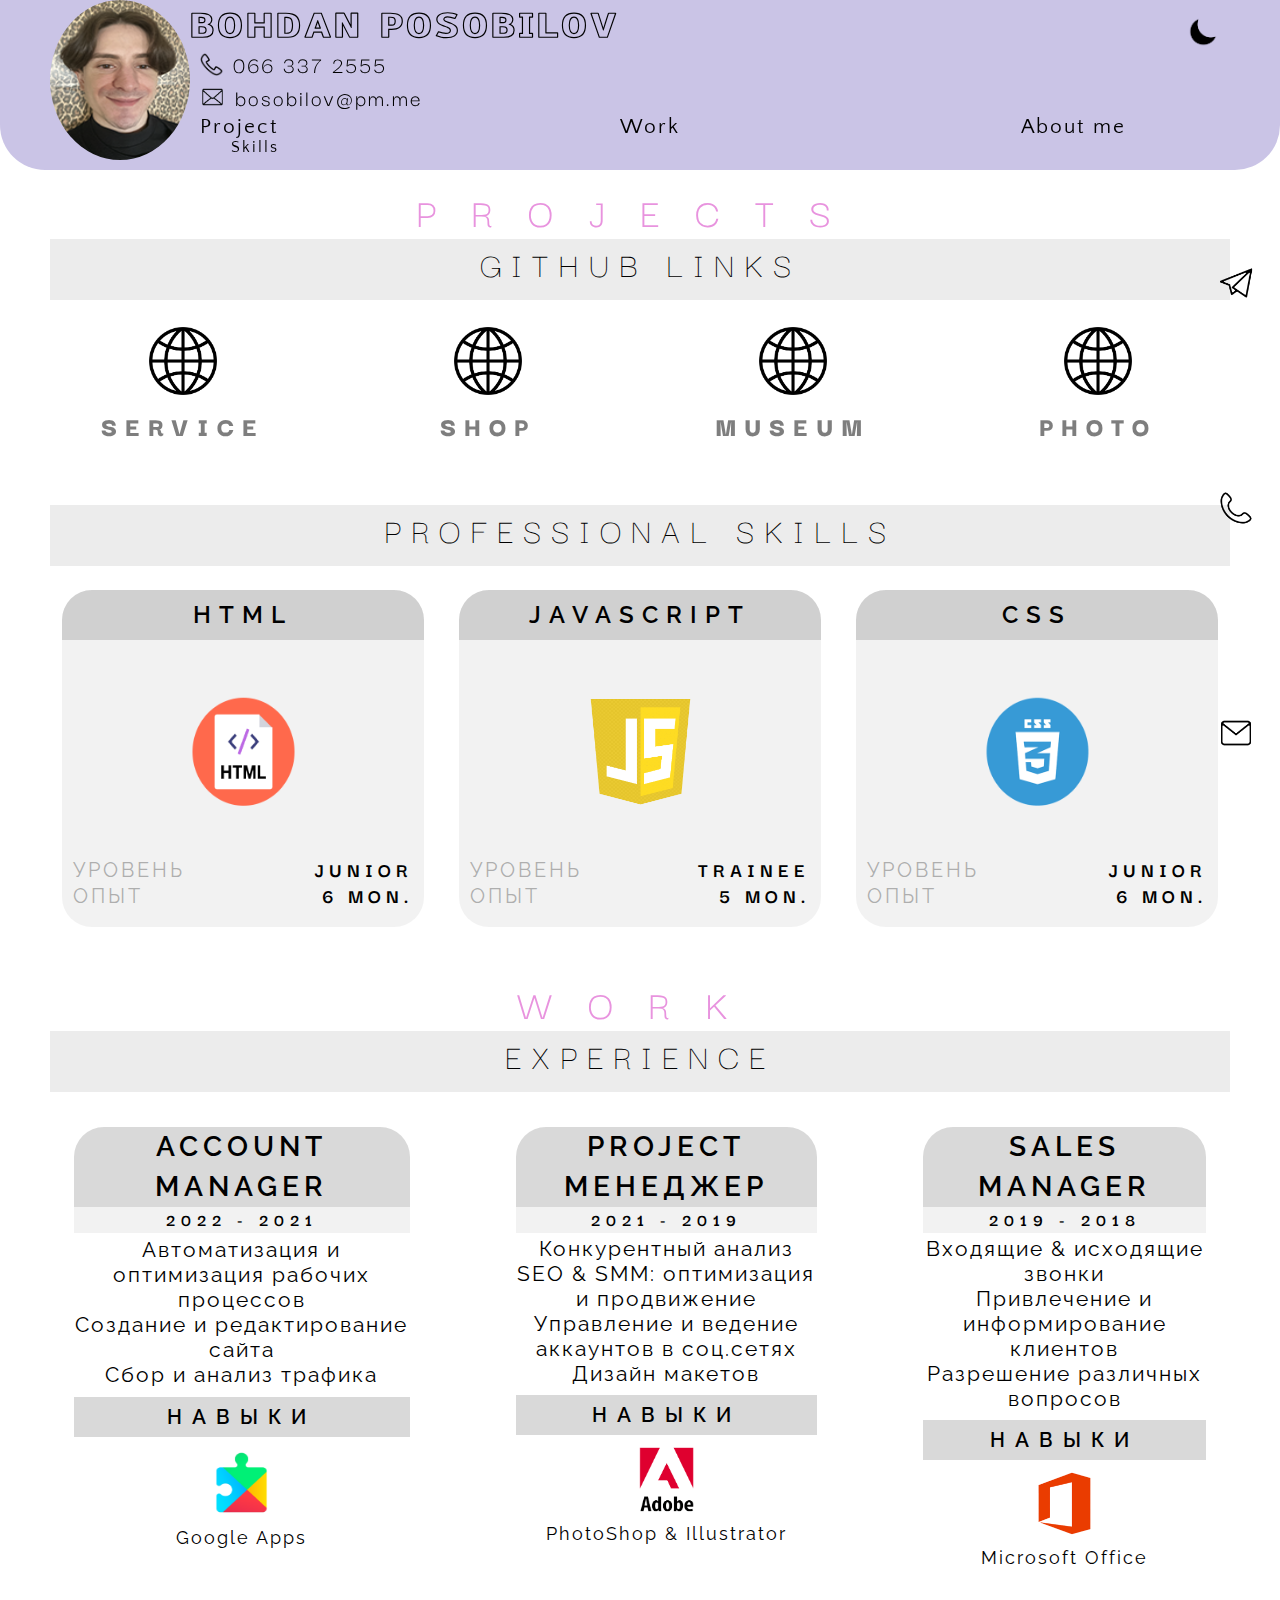
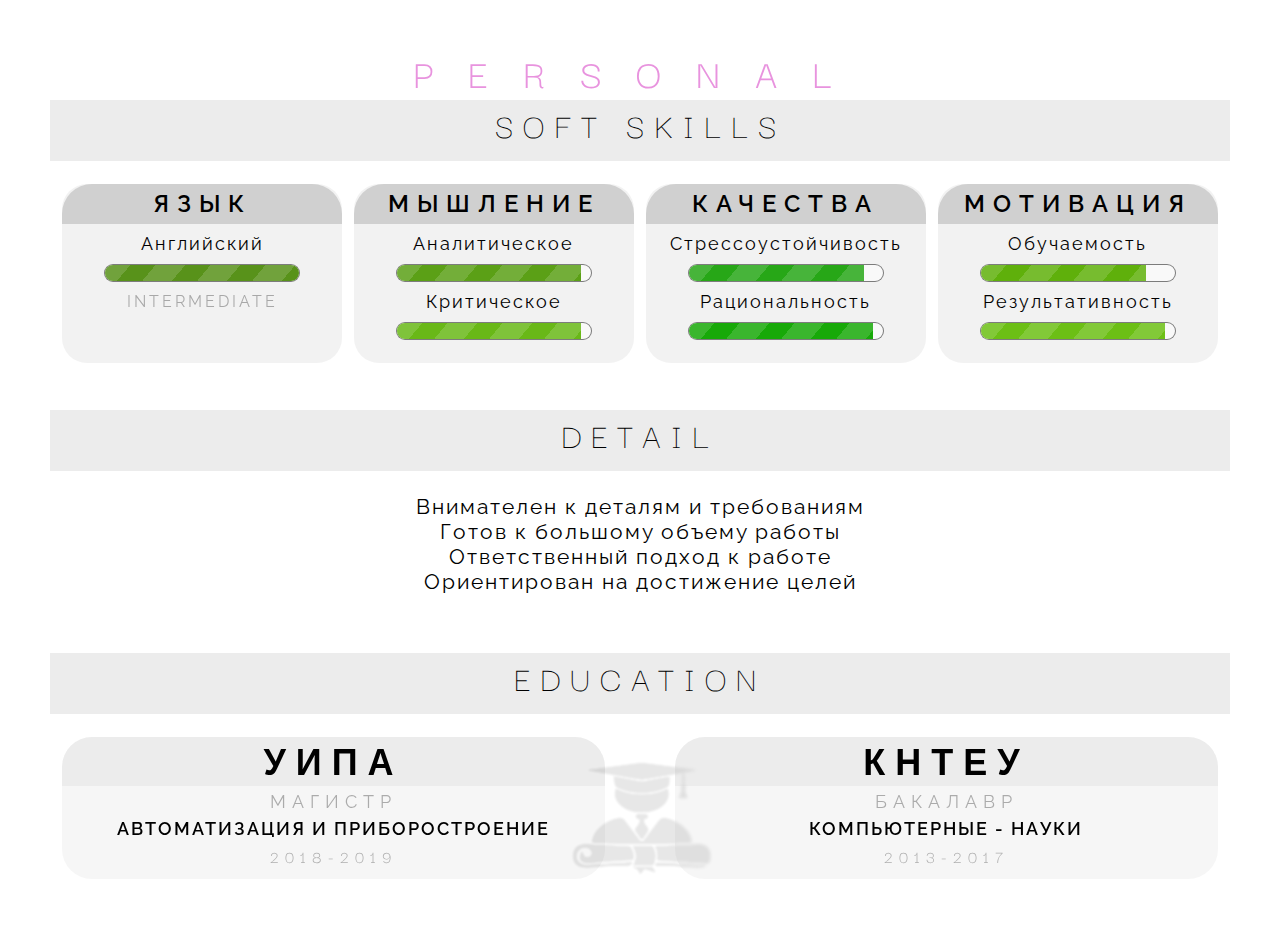
<file: index.html>
<!doctype html>
<html lang="en">
<head>
    <meta charset="UTF-8">
    <meta name="viewport" content="width=device-width, initial-scale=1, shrink-to-fit=no">
    <meta http-equiv="X-UA-Compatible" content="ie=edge">
    <title>Resume</title>
    <link rel="stylesheet" href="css/index.css" type="text/css">
    <link rel="stylesheet" href="css/progress.scss" type="text/css">
    <link rel="stylesheet" href="css/progress.css" type="text/css">
<!---->
    <link rel="stylesheet" href="css/circles.css">
<!---->
    <link rel="stylesheet" title="theme" href="#">
    <link rel="shortcut icon" href="img/logo.png" type="image/x-icon" sizes="54x54">
</head>
<!--body-->
<body>
<!--header-->
<header class="header">
<div class="container">
    <div class="header-title">
        <tag><div class="photo"><img src="img/photo.jpg" alt="Avatar"></div></tag>
        <div class="about">
            <div class="contacts-theme">
                <div class="theme">
                    <tag>
                        <div class="change-theme" data-theme="light"></div>
                        <div class="change-theme" data-theme="dark"></div>
                    </tag>
                </div>
            </div>
            <div class="name"><a href="index.html" title="BIO">Bohdan Posobilov</a></div>
            <div class="contacts">
                <div class="phone">
                        <tag><div class="phone-image"></div></tag>
                        <a class="phoneLink" href="tel:+380663372555" title="Call" id="phone-number">066 337 2555</a>
                    </div>
                <div class="email">
                        <tag><div class="mail-image"></div></tag>
                        <a class="emailLink" href="mailto:boqpos@gmail.com?subject=Работа" title="Mail" id="mail-name" target="_blank">bosobilov@pm.me</a>
                    </div>
                <div class="header-menu">
                    <div class="menu">
                        <div class="menu-table">
                            <a href="#links">Project</a>
                            <a href="#skill" id="menu-drop">Skills</a>
                        </div>
                        <a href="#work">Work</a>
                        <a href="#about-me">About me</a>
                    </div>
                </div>
            </div>
        </div>
    </div>
</div>
</header>
<!--main-->
<main class="main">
<div class="container">
<div class="main-container">

<section class="main-box" id="links">
<div class="paragraph-title">Projects</div>
<!--Links-->
<div class="git">
    <div class="title">GitHub Links</div>
    <div class="round">
        <div class="circles">
            <div class="circle" data-prog="100">
                <a href="https://pasabilav.github.io/service/index.html" target="_blank">
                    <svg class="svg">
                        <circle r="36" cx="150" cy="50" class="track shadow-work-1"></circle>
                        <circle r="36" cx="150" cy="50" class="pragress shadow-work-1"></circle>
                    </svg>
                    <div class="circle-inner"><h1 class="text">Service</h1></div>
                </a>
            </div>
            <div class="circle" data-prog="45">
                <a href="https://pasabilav.github.io/shop/index.html" target="_blank">
                    <svg class="svg">
                        <circle r="36" cx="150" cy="50" class="track shadow-work-4"></circle>
                        <circle r="36" cx="150" cy="50" class="pragress shadow-work-4"></circle>
                    </svg>
                    <div class="circle-inner"><h1 class="text">Shop</h1></div>
                </a>
            </div>
            <div class="circle" data-prog="30">
                <a href="https://pasabilav.github.io/museum/index.html" target="_blank">
                    <svg class="svg">
                        <circle r="36" cx="150" cy="50" class="track shadow-work-3"></circle>
                        <circle r="36" cx="150" cy="50" class="pragress shadow-work-3"></circle>
                    </svg>
                    <div class="circle-inner"><h1 class="text">Museum</h1></div>
                </a>
            </div>
            <div class="circle" data-prog="30">
                <a href="https://pasabilav.github.io/photographer/index.html" target="_blank">
                    <svg class="svg">
                        <circle r="36" cx="150" cy="50" class="track shadow-work-3"></circle>
                        <circle r="36" cx="150" cy="50" class="pragress shadow-work-3"></circle>
                    </svg>
                    <div class="circle-inner"><h1 class="text">Photo</h1></div>
                </a>
            </div>
        </div>
    </div>

</div>
</section>
<!--SKILLS-->
<section class="pro-skill" id="skill">
    <div class="title">Professional Skills</div>
    <div class="skill-contain">
        <div class="skill-box">
            <div class="skill-block">
                            <div class="skill-title"><div class="progressbar_text">Html</div></div>
                                <div class="calltainer">
                                    <div class="progressbar">
                                        <div class="circly" data-prog="100">
                                            <svg class="progressbar__svg">
                                                <circle cx="85" cy="80" r="66" class="progressbar__svg-circles html shadow-work-1 shadow-html"></circle>
                                            </svg>
                                            <span class="progressbar__text"><tag><div class="exp-html"></div></tag></span>
                                        </div>
                                    </div>
                                </div>
                            <div class="skill-inbox">
                                    <div class="skill-level">Уровень</div>
                                    <div class="skill-number"><span>Junior</span></div>
                                </div>
                            <div class="skill-inbox">
                                    <div class="skill-exp">Опыт</div>
                                    <div class="skill-number"><span>6 mon.</span></div>
                                </div>
                        </div>
        </div>
        <div class="skill-box">
                        <div class="skill-block">
                            <div class="skill-title"><div class="progressbar_text">JavaScript</div></div>
                                <div class="calltainer">
                                    <div class="progressbar">
                                        <div class="circly" data-prog="55">
                                            <svg class="progressbar__svg">
                                                <circle cx="85" cy="80" r="66" class="progressbar__svg-circles js shadow-work-4 shadow-js"></circle>
                                            </svg>
                                            <span class="progressbar__text"><tag><div class="exp-js"></div></tag></span>
                                        </div>
                                    </div>
                                </div>
                            <div class="skill-inbox">
                                    <div class="skill-level">Уровень</div>
                                    <div class="skill-number"><span>Trainee</span></div>
                                </div>
                            <div class="skill-inbox">
                                    <div class="skill-exp">Опыт</div>
                                    <div class="skill-number"><span>5 mon.</span></div>
                                </div>
                        </div>
                    </div>
        <div class="skill-box">
                        <div class="skill-block">
                            <div class="skill-title"><div class="progressbar_text">CSS</div></div>
                                <div class="calltainer">
                                    <div class="progressbar">
                                        <div class="circly" data-prog="90">
                                            <svg class="progressbar__svg">
                                                <circle cx="85" cy="80" r="66" class="progressbar__svg-circles css shadow-work-2 shadow-css"></circle>
                                            </svg>
                                            <span class="progressbar__text"><tag><div class="exp-css"></div></tag></span>
                                        </div>
                                    </div>
                                </div>
                            <div class="skill-inbox">
                                    <div class="skill-level">Уровень</div>
                                    <div class="skill-number"><span>Junior</span></div>
                                </div>
                            <div class="skill-inbox">
                                    <div class="skill-exp">Опыт</div>
                                    <div class="skill-number"><span>6 mon.</span></div>
                                </div>
                        </div>
                    </div>
    </div>
</section>
</div>
<!--Experience-->
<section class="main-box" id="work">
    <div class="paragraph-title">Work</div>
    <div class="title">Experience</div>
        <div class="job">
            <div class="work">
                            <div class="job-title"><div class="job-title-text">Account Manager</div></div>
                                <span id="span-gs"><span class="work-text">2022 - 2021</span></span>
                                    <div class="jobs">
                                        <ul class="job-list">
                                    <li>Автоматизация и оптимизация рабочих процессов</li>
                                    <li>Создание и редактирование сайта</li>
                                    <li>Сбор и анализ трафика</li>
                                </ul>

                                        <div class="job-skill-title">Навыки</div>
                                        <div class="job-skill">
                                            <tag><div class="job-span" id="job-gs"></div></tag>
                                            Google Apps
                                        </div>
                                    </div>
                        </div>
            <div class="work">
                            <div class="job-title"><div class="job-title-text">Project Менеджер</div></div>
                                <span id="span-adobe"><span class="work-text">2021 - 2019</span></span>
                                    <div class="jobs">
                                        <ul class="job-list">
                                        <li>Конкурентный анализ</li>
                                        <li>SEO & SMM: оптимизация и продвижение</li>
                                        <li>Управление и ведение аккаунтов в соц.сетях</li>
                                        <li>Дизайн макетов</li>
                                    </ul>

                                        <div class="job-skill-title">Навыки</div>
                                        <div class="job-skill">
                                            <tag><div class="job-span" id="job-adobe"></div></tag>
                                            PhotoShop & Illustrator
                                        </div>
                                    </div>
                        </div>
            <div class="work">
                            <div class="job-title"><div class="job-title-text">Sales Manager</div></div>
                                <span id="span-office"><span class="work-text">2019 - 2018</span></span>
                                    <div class="jobs">
                                        <ul class="job-list">
                                        <li>Входящие & исходящие звонки</li>
                                        <li>Привлечение и информирование клиентов</li>
                                        <li>Разрешение различных вопросов</li>
                                    </ul>

                                        <div class="job-skill-title">Навыки</div>
                                        <div class="job-skill"><tag><div class="job-span" id="job-office"></div></tag>
                                            Microsoft Office
                                        </div>
                                    </div>
                        </div>
        </div>
</section>
<!--Personal-->
<section class="main-box" id="about-me">
    <div class="paragraph-title">Personal</div>
<!--Soft-Skills-->
    <div class="title">Soft Skills</div>
        <div class="block">
            <div class="soft-list">
                <div class="soft-list-menu">
                    <div class="soft-list-title">Язык</div>
                    <div class="soft-list-name">Английский</div>
                    <div class="progress">
                        <progress max="100" value="100" class="prog-con"></progress>
                        <div class="progress-bg"><div class="progress-bar"></div></div>
                    </div>
                    <span class="progress-span">Intermediate</span>
                </div>
                <div class="soft-list-menu">
                    <div class="soft-list-title">Мышление</div>

                    <div class="soft-list-name">Аналитическое</div>
                    <div class="progress">
                        <progress max="100" value="95" class="prog-con"></progress>
                        <div class="progress-bg"><div class="progress-bar" id="analytic"></div></div>
                    </div>

                    <div class="soft-list-name">Критическое</div>
                    <div class="progress">
                        <progress max="100" value="95"></progress>
                        <div class="progress-bg"><div class="progress-bar" id="adaptive"></div></div>
                    </div>
                </div>
                <div class="soft-list-menu">
                    <div class="soft-list-title">Качества</div>

                    <div class="soft-list-name">Стрессоустойчивость</div>
                    <div class="progress">
                        <progress max="100" value="90"></progress>
                        <div class="progress-bg"><div class="progress-bar" id="stress"></div></div>
                    </div>

                    <div class="soft-list-name">Рациональность</div>
                    <div class="progress">
                        <progress max="100" value="95"></progress>
                        <div class="progress-bg"><div class="progress-bar" id="sderzhanost"></div></div>
                    </div>
                </div>
                <div class="soft-list-menu">
                    <div class="soft-list-title">Мотивация</div>
                    <div class="soft-list-name">Обучаемость</div>
                    <div class="progress">
                        <progress max="100" value="85"></progress>
                        <div class="progress-bg"><div class="progress-bar" id="education"></div></div>
                    </div>

                    <div class="soft-list-name">Результативность</div>
                    <div class="progress">
                        <progress max="100" value="95"></progress>
                        <div class="progress-bg"><div class="progress-bar" id="result"></div></div>
                    </div>
                </div>
            </div>
        </div>
<!--Detail-->
    <div class="title">Detail</div>
        <div class="block">
            <ul class="data-list">
                <li>Внимателен к деталям и требованиям</li>
                <li>Готов к большому объему работы</li>
                <li>Ответственный подход к работе</li>
                <li>Ориентирован на достижение целей</li>
            </ul>
        </div>
</section>
<!--Education-->
<section class="main-box" id="knowledge">
    <div class="title">Education</div>

    <div class="education">
        <div class="university">
            <div class="university-title">УИПА</div>
            <div class="university-1">
                        <div class="university-stage">Магистр</div>
                        <div class="university-position">Автоматизация и приборостроение</div>
                        <div class="foot-university"><div class="university-date">2018-2019</div>
                        </div>
                    </div>
        </div>
        <tag><div class="university-pic"></div></tag>
        <div class="university">
            <div class="university-title">КНТЕУ</div>
            <div class="university-1" id="university-2">
                        <div class="university-stage">Бакалавр</div>
                        <div class="university-position">Компьютерные - Науки</div>
                        <div class="foot-university"><div class="university-date">2013-2017</div>
                        </div>
                    </div>
        </div>
    </div>
</section>
</div>
</main>

<footer class="footer">
    <div class="footer-container">
        <ul class="footer-contact">
            <li><tag><a href="https://t.me/pasabilav" class="tg" target="_blank"><div id="telegram"></div></a></tag></li>
            <li><tag><a href="tel:+380663372555" class="call"><div id="call"></div></a></tag></li>
            <li><tag><a href="mailto:bosobilov@pm.me?subject=Работа" class="mail" target="_blank"><div id="mail"></div></a></tag></li>
        </ul>
    </div>
</footer>

<!--<script src="copies.js"></script>-->
<script src="theme.js"></script>
<script src="progress.js"></script>
<script src="scr.js"></script>

</body>
</html>
</file>
<file: css/index.css>
@import url('https://fonts.googleapis.com/css2?family=Quattrocento+Sans&display=swap');
@import url('https://fonts.googleapis.com/css2?family=Poiret+One&display=swap');
@import url('https://fonts.googleapis.com/css2?family=Darker+Grotesque&display=swap');

@font-face {font-family: 'Quattrocento Sans', sans-serif;}
@font-face {font-family: 'Poiret One', cursive;}
@font-face {font-family: 'Darker Grotesque', sans-serif;}

@font-face {font-family: 'Tippy Toes';src: url("../css/fonts/PaneuropaBankette.ttf")}
@font-face {font-family: 'Namu';src: url("../css/fonts/NAMU-Pro.ttf")}
@font-face {font-family: 'Kyiv';src: url("../css/fonts/KyivTypeSans-VarGX.ttf")}
@font-face {font-family: 'Yanone';src: url("../css/fonts/Raleway.ttf")}

.bb {border: 1px solid red}
*,*:before,*:after{padding: 0;margin: 0;border: 0;box-sizing: border-box}
html,body {height: 100%}

.header {
    display: flex;
    position: fixed;
    top: 0;
    height: 170px;
    width: 100%;
    z-index: 10;
    backdrop-filter: blur(4px);
    border-radius: 0 0 45px 45px;
}
.container {
    max-width: 1180px;
    width: 1180px;
    margin: 0 auto;
}
.header-title {
    display: flex;
    position: relative;
    width: 100%;
    height: 100%;
}
.photo img {height: 160px;width: 140px;border-radius: 50%}
.about {
    align-items: start;
    flex-direction: column;
    width: 100%;
    height: 100%;
}
.about a{text-decoration: none;}

.contacts-theme {
    position: absolute;
    justify-content: center;
    height: 34px;
    width: 10%;
    top: 10%;
    right: 0;
}
.change-theme {
    height: 30px;
    width: 30px;
    background-position: center center;
    background-size: 100% 100%;
}
.theme {
    display: flex;
    position: absolute;
    right: 10%;
}
.name {
    display: flex;
    font-family: 'Tippy Toes',sans-serif;
    font-size: 42px;
    letter-spacing: 2px;
    align-items: center;
    text-transform: uppercase;
    width: 100%;
}
.contacts {
    display: flex;
    flex-direction: column;
    position: relative;
    padding-left: 1%;
    width: 90%;
    gap: 3px;
}
.email,.phone {font-size: 24px;display: flex;align-items: center;font-family: 'Darker Grotesque', sans-serif;letter-spacing: 2px;gap: 10px;}
.phone {
    /*width: 50%;*/
    height: 30px;}
.email {height: 30px;}
.phone-image {
    width: 23px;
    height: 23px;
    background-position: center;
    background-size: 100% 100%;
}
.mail-image {
    width: 25px;
    height: 20px;
    background-position: center;
    background-size: 100% 100%;
}
.header-menu {
    width: 100%;
    bottom: 10%;
}
.header-menu a {
    font-family: 'Quattrocento Sans', sans-serif;
    font-size: 21px;
    justify-content: space-around;
    text-decoration: none;
}
.header-menu a:hover {
    transition: 0.4s ease-out;
}
.menu {
    display: flex;
    justify-content: space-between;
    letter-spacing: 2px;
}
.menu-table {
    display: flex;
    position: relative;
    flex-direction: column;
}
#menu-drop {
    position: relative;
    display: flex;
    justify-content: right;
    font-size: 16px;
}
.main {
    display: flex;
    position: relative;
    top: 170px;
}
.main-container {
    display: flex;
    flex-direction: column;
    position: relative;
    width: 100%;
}
.paragraph-title {
    font-family: 'Darker Grotesque', sans-serif;
    font-size: 42px;
    letter-spacing: 35px;
    text-align: center;
    text-transform: uppercase;
    opacity: 0.6;
}
.git {
    display: flex;
    flex-direction: column;
    position: relative;
    /*letter-spacing: 0;*/
    /*text-align: center;*/
    /*justify-content: space-around;*/
}
.title {
    font-family: 'Darker Grotesque', sans-serif;
    font-size: 36px;
    font-weight: 100;
    letter-spacing: 10px;
    text-align: center;
    text-transform: uppercase;
    padding-bottom: 1%;
    z-index: 5;
    /*border-radius: 5px 5px 30px 30px;*/
}
.title span {font-weight: 600;}

.work {
    display: flex;
    flex-direction: column;
    align-items: center;
    line-height: 40px;
}
.work a {
    font-family: 'Darker Grotesque', sans-serif;
    font-size: 26px;
    text-decoration: none;
    text-transform: uppercase;
    letter-spacing: 5px;
    font-weight: 600}
.work-image {
    position: absolute;
    height: 35px;
    width: 39px;
    background-size: 100% 100%;
}
/*Professional Skills*/
.pro-skill {
    /*margin: 1% 0 2%;*/
    display: flex;
    flex-direction: column;
    position: relative;
    text-align: center;
}
.skill-contain {
    display: flex;
    position: relative;
    gap: 3%;
    margin: 1% 0 2%;
    padding: 1%;
}
.skill-box {
    display: flex;
    flex-direction: column;
    align-items: center;
    width: 100%;
    line-height: 40px;
}
.exp-js,.exp-css,.exp-html {
    width: 102px;
    height: 108px;
    background-size: 100% 100%;
    background-position: center center;
}
.skill-title {
    display: flex;
    justify-content: center;
    align-items: center;
    background-color: rgba(128,128,128,0.3);
    border-radius: 30px 30px 0 0;
    font-size: 24px;
    font-weight: 600;
    position: relative;
    margin-bottom: 2%;
    width: 100%;
    height: 50px;
    font-family: 'Yanone',sans-serif;
    text-transform: uppercase;
    letter-spacing: 8px;
}

.skill-block {
    display: flex;
    position: relative;
    flex-direction: column;
    font-family: 'Yanone',sans-serif;
    text-transform: uppercase;
    font-size: 20px;
    letter-spacing: 3px;
    width: 100%;
    line-height: 25px;
    background: rgba(128,128,128,0.1);
    border-radius: 30px 30px 30px 30px;
    padding-bottom: 5%;
}
.skill-block span {
    font-family: 'Darker Grotesque', sans-serif;
    font-weight: 600;
    letter-spacing: 2px;
}

.skill-inbox {
    justify-content: space-between;
    display: flex;
    align-items: baseline;
    width: 100%;
    padding-left: 3%;
    padding-right: 3%;
}
.progress-box {
    margin: 1% 0 0;
    display: flex;
    position: relative;
    flex-direction: row;
    gap: 5%;
    font-family: 'Yanone',sans-serif;
    font-size: 20px;
    text-transform: uppercase;
    align-items: center;
}

progress {font-size: 20px}
/*Jobs*/
.job {
    display: flex;
    align-items: baseline;
    gap: 5%;
    margin: 1% 0 2%;
}
.work {
    display: flex;
    flex-direction: column;
    position: relative;
    /*background-color: rgba(128,128,128,0.1);*/
    border-radius: 25px;
    padding: 1%;
    margin: 1% 1% 0 1%;
}
.job-title {
    text-align: center;
    text-transform: uppercase;
    justify-content: space-between;
}
.job-pic {display: flex;position: relative;height: 80px;align-items: center;}

.job-admin,.job-support,.job-sales {
    position: relative;
    margin: 3% auto;
    background-size: 100% 100%;
    background-position: center center;
}
.job-admin {width: 70px;height: 70px;}
.job-support {width: 65px;height: 70px;}
.job-sales {width: 85px;height: 70px;}

.job-title-text {
    font-family: 'Yanone', sans-serif;
    font-size: 28px;
    font-weight: 600;
    letter-spacing: 5px;
    background-color: rgba(128,128,128,0.3);
    border-radius: 30px 30px 0 0;
}
.jobs {
    font-family: 'Yanone',sans-serif;
    font-size: 20px;
    /*margin: 1% 0 0;*/
    display: flex;
    flex-direction: column;
    position: relative;
    text-align: center;
    width: 100%;
    align-items: center;
}
.job-list {
    text-transform: none;
    margin-top: 1%;
    list-style: none;
    line-height: 25px;
    letter-spacing: 2px;
    font-size: 21px;
    width: 100%;
}
.job-skill {
    list-style: none;
    text-transform: none;
    padding-top: 3%;
    line-height: 25px;
    bottom: 0;
    /*background-color: rgba(128,128,128,0.1);*/
    width: 100%;
    height: 100%;
    padding-bottom: 5%;
    border-radius: 0 0 30px 30px;
    letter-spacing: 2px;
    font-size: 18px;
}

.job-skill-title {
    margin-top: 3%;
    font-weight: 600;
    background-color: rgba(128,128,128,0.3);
    text-transform: uppercase;
    letter-spacing: 10px;
    width: 100%;
}

.job-span {
    height: 65px;
    width: 55px;
    margin: 1% auto 3%;
}
#span-gs,#span-adobe,#span-office {
    line-height: 25px;
    background-color: rgba(128,128,128,0.1);
    width: 100%;
    text-align: center;
}
.work-text {
    font-family: 'Darker Grotesque', sans-serif;
    font-size: 18px;
    font-weight: bold;
    letter-spacing: 6px;
}
#job-gs {
    background-image: url("../img/job_gs.png");
    background-size: 100% 100%;
    background-position: center;
}
#job-adobe {
    background-size: 100% 100%;
    background-position: center;
}
#job-office {
    background-image: url("../img/job_office.png");
    background-size: 100% 100%;
    background-position: center;
}
/*Soft-Skills*/
.block {
    font-family: 'Yanone',sans-serif;
    width: 100%;
    overflow: auto;
    padding: 0 1%;
    margin: 1% 0 2%;
}
.soft-list {
    list-style: none;
    display: flex;
    position: relative;
    gap: 1%;
    text-transform: uppercase;
    width: 100%;
    margin: 1% 0 2%;
}
.soft-list-menu {
    display: flex;
    flex-direction: column;
    font-size: 18px;
    width: 100%;
    background-color: rgba(128,128,128,0.1);
    border-radius: 25px;
    padding-bottom: 2%;
    line-height: 40px;
}
.soft-list-title {
    display: flex;
    justify-content: center;
    font-size: 24px;
    font-weight: 600;
    letter-spacing: 8px;
    background-color: rgba(128,128,128,0.3);
    border-radius: 30px 30px 0 0;
}
.soft-list-name {
    display: flex;
    flex-direction: column;
    text-align: center;
    text-transform: none;
    letter-spacing: 2px;
}
.soft-list-name meter {
    width: 80%;
    height: 24px;
    margin: 0 auto;
}

.data-list {
    list-style: none;
    display: flex;
    flex-direction: column;
    align-items: center;
    letter-spacing: 2px;
    margin: 1% 0;
    font-size: 21px;
    padding: 0 1%;
}
/*Education*/
.education {
    display: flex;
    gap: 3%;
    margin: 1% 0;
    padding: 0 1%;
}
.university {
    margin: 1% 0;
    display: flex;
    flex-direction: column;
    position: relative;
    max-width: 100%;
    width: 50%;
    background-color: rgba(128,128,128,0.2);
    border-radius: 30px;
    backdrop-filter: blur(1px);
}
.university-title {
    font-family: 'Darker Grotesque', sans-serif;
    font-size: 36px;
    font-weight: 600;
    letter-spacing: 10px;
    text-align: center;
    align-items: center;
    text-transform: uppercase;
    border-radius: 30px 30px 0 0;
    background-color: rgba(128,128,128,0.3);
}
.university-1 {
    list-style: none;
    font-family: 'Yanone',sans-serif;
    font-size: 20px;
    letter-spacing: 2px;
    position: relative;
    display: flex;
    flex-direction: column;
    align-items: center;
    margin-top: 1%;
    margin-bottom: 2%;
}
.university-position {font-size: 18px;font-weight: 600;text-transform: uppercase;margin-top: 1%}
.university-pic {
    background-position: center center;
    background-size: 100% 100%;
    position: absolute;
    display: flex;
    height: 130px;
    width: 190px;
    transform: translate(-50%, 20%);
    opacity: 0.1;
    filter: blur(1px)
}
.foot-university {
    display: flex;
    justify-content: space-around;
    position: relative;
    margin-top: 1%;
    width: 50%;
}
.university-stage,.university-date {
    font-size: 18px;
    letter-spacing: 6px;
    text-transform: uppercase;
    opacity: 0.3;
}

.university-date {
    font-family: 'Darker Grotesque', sans-serif;
    /*font-family: 'Quattrocento Sans',sans-serif;*/
}
/*Footer*/
.footer {
    height: 100%;
    position: fixed;
    width: 10%;
    z-index: 5;
    right: 0;
    display: flex;
    /*top: 185px;*/
    margin-top: 185px;
}
.footer-container {max-width: 1180px;margin: 0 auto;padding: 0 15px;}
.footer-contact {
    display: flex;
    position: fixed;
    flex-direction: column;
    list-style: none;
    bottom: 0;
    height: 75%;
    justify-content: space-around;
    top: 170px;
}
/*.footer-contact li {margin-top: 50%;}*/
.footer-contact img {
    height: 40px;
    width: 40px;
}
.footer-contact img {height: 40px;}
.contact {display: flex;justify-content: space-between;list-style: none;}
.contact a {color: white;letter-spacing:3px;text-decoration: none;}
#telegram {
    height: 40px;
    width: 40px;
    background-size: 100% 100%;
    background-position: center center;
}
#call {
    height: 40px;
    width: 40px;
    background-size: 100% 100%;
    background-position: center center;
}
#mail {
    height: 40px;
    width: 40px;
    background-size: 100% 100%;
    background-position: center center;
}

@function strokeDashoffset($num) {
@return 440 - (440 * $num) / 100;
}
.calltainer {
    display: flex;
    justify-content: center;
    align-items: center;
    /*height: 100%;*/
}
.progressbar {
    position: relative;
    width: 170px;
    height: 170px;
    margin: 1em;
    transform: rotate(-90deg);
}
.progressbar__svg {
    position: relative;
    width: 100%;
    height: 100%;
    z-index: 2;
}
.progressbar__svg-circles {
    width: 100%;
    height: 100%;
    fill: none;
    stroke-dasharray: 630;
    stroke-dashoffset: 630;
    stroke-width: 7;
    /*stroke: #1cff3e;*/
    stroke-linecap: round;
    transform: translate(0, 5px);
    transition: 5s ease-in-out;
    opacity: 0.8;
}
.progressbar__text {
    position: absolute;
    top: 50%;
    left: 50%;
    padding: 0.25em 0.5em;
    color: hsl(0, 0%, 100%);
    font-family: 'Yanone',sans-serif;
    letter-spacing: 5px;
    text-transform: uppercase;
    border-radius: 0.25em;
    transform: translate(-50%, -50%) rotate(90deg);
}
/*.work-progressbar_text {*/
/*    position: absolute;*/
/*    top: 50%;*/
/*    left: 50%;*/
/*    padding: 0.25em 0.5em;*/
/*    color: hsl(0, 0%, 100%);*/
/*    font-family: 'Yanone',sans-serif;*/
/*    font-size: 24px;*/
/*    letter-spacing: 5px;*/
/*    text-transform: uppercase;*/
/*    border-radius: 0.25em;*/
/*    transform: translate(-50%, -50%) rotate(0deg);*/
/*}*/
.html {stroke: #1cff3e;}
.js {stroke: rgb(246, 173, 64);}
.css {stroke: rgba(120, 246, 73, 1);}

.shadow-html {filter: drop-shadow(1px 3px 5px #31ff2d)}
.shadow-css {filter: drop-shadow(1px 3px 5px #22e91d)}
.shadow-js {filter: drop-shadow(1px 5px 5px #7c1616)}
.shadow-work {filter: drop-shadow(1px 5px 5px #1db51a)}

.circle-js {
    -webkit-animation: anim_circle-js 2s ease-in-out forwards;
    animation: anim_circle-js 2s ease-in-out forwards;
}
.circle-css {
    /*-webkit-animation: anim_circle-css 2s ease-in-out forwards;*/
    /*animation: anim_circle-css 2s ease-in-out forwards;*/
    animation: anim_circle-css 2s cubic-bezier(0.46,-0.01, 0.48, 0.93) forwards;
}
.circle-html {
    -webkit-animation: anim_circle-html 2s cubic-bezier(0.46,-0.01, 0.48, 0.93) forwards;
    animation: anim_circle-html 2s cubic-bezier(0.46,-0.01, 0.48, 0.93) forwards;
}
.circle-work {
    -webkit-animation: anim_circle-work 2s cubic-bezier(0.46,-0.01, 0.48, 0.93) forwards;
    animation: anim_circle-work 2s cubic-bezier(0.46,-0.01, 0.48, 0.93) forwards;
}
.circle-work-1 {
    -webkit-animation: anim_circle-work 2s cubic-bezier(0.46,-0.01, 0.48, 0.93) forwards;
    animation: anim_circle-work 2s cubic-bezier(0.46,-0.01, 0.48, 0.93) forwards;
}
.circle-work-2 {
    -webkit-animation: anim_circle-work 2s cubic-bezier(0.46,-0.01, 0.48, 0.93) forwards;
    animation: anim_circle-work 2s cubic-bezier(0.46,-0.01, 0.48, 0.93) forwards;
}

.meter-work-1 {
    -webkit-animation: anim_meter-work-1 2s cubic-bezier(0.46,-0.01, 0.48, 0.93) forwards;
    animation: anim_meter-work-1 2s cubic-bezier(0.46,-0.01, 0.48, 0.93) forwards;
}
.shadow-work-1 {filter: drop-shadow(1px 2px 5px #1db51a)}
.shadow-work-2 {filter: drop-shadow(1px 2px 5px #31b813)}
.shadow-work-3 {filter: drop-shadow(1px 2px 5px #b50101)}
.shadow-work-4 {filter: drop-shadow(1px 2px 5px #fcb43b)}

.shadow-service {box-shadow: 0 1px 5px 2px #1db51a;}
.shadow-shop {box-shadow: 0 1px 5px 2px #ffb71c;}
.shadow-museum {box-shadow: 0 1px 5px 2px rgba(255, 43, 28,0.8);}
.shadow-photo {box-shadow: 0 1px 5px 2px rgba(255, 43, 28,0.8);}
.work-progressbar__svg {
    position: relative;
    display: flex;
    width: 100%;
    height: 100%;
}
.work-progressbar__svg-circle {
    width: 100%;
    height: 100%;
    fill: none;
    stroke-width: 5;
    stroke-dasharray: 440;
    stroke-dashoffset: 440;
    stroke: rgba(255,255,255,1);
    stroke-linecap: round;
}

.work-progressbar {
    display: flex;
    justify-content: center;
    position: absolute;
    height: 100%;
}
.work-container {
    display: flex;
    justify-content: center;
    align-items: center;
    flex-wrap: wrap;
    /*text-align: center;*/
    height: 120px;
    width: 100%;
    /*display: flex;*/
    /*justify-content: center;*/
    /*align-items: baseline;*/
}
.work-box {
    display: flex;
    position: relative;
    /* margin: 0 auto; */
    height: 100%;
    width: 100%;
    align-items: center;
    padding-top: 10%;
}
.work-container a {height: 100%;}

.work-image-progressbar {
    background-image: url("../img/link.png");
    background-size: contain;
    background-position: center;
}

@-webkit-keyframes anim_circle-js { to {stroke-dashoffset: 220;} }
@-webkit-keyframes anim_circle-css { to {stroke-dashoffset: 120;} }
@-webkit-keyframes anim_circle-html { to {stroke-dashoffset: 60;} }

progress {
    background-color: #f3f3f3;
    border: 0;
    height: 18px;
    border-radius: 9px;
}

.block::-webkit-scrollbar {width: 0;}

.shadow-work {filter: drop-shadow(0 0 3px #02f300);}

.circle-work-1 {
    -webkit-animation: anim_circle-html 1s ease-in-out forwards;
    animation: anim_circle-html 1s ease-in-out forwards;
}

.progress-work-bar__svg {
    display: flex;
    position: absolute;
    width: 100%;
    height: 80px;
}
.progress-work-bar__svg-circle {
    width: 100%;
    height: 100%;
    fill: none;
    stroke-width: 3;
    stroke-dasharray: 440;
    stroke-dashoffset: 440;
    stroke: rgba(255, 255, 255, 1);
    stroke-linecap: round;
}
.progress-work-bar__svg-circle-2 {
    width: 100%;
    height: 100%;
    fill: none;
    stroke-width: 3;
    stroke-dasharray: 145;
    stroke-dashoffset: 440;
    stroke: rgba(255, 255, 255, 1);
    stroke-linecap: round;
}
.progress-work-bar__svg-circle-3 {
    width: 100%;
    height: 100%;
    fill: none;
    stroke-width: 3;
    stroke-dasharray: 75;
    stroke-dashoffset: 440;
    stroke: rgba(255, 255, 255, 1);
    stroke-linecap: round;
}
.progress-work-bar__svg-circle-4 {
    width: 100%;
    height: 100%;
    fill: none;
    stroke-width: 3;
    stroke-dasharray: 75;
    stroke-dashoffset: 440;
    stroke: rgba(255, 255, 255, 1);
    stroke-linecap: round;
}

.progress-work-bar__svg-image {
    height: 25px;
    width: 29px;
    background-size: 100% 100%;
    /*border: none;*/
    border-radius: 50%;
}
.work-image-container {
    top: 15px;
    display: flex;
    width: 100%;
    position: relative;
    align-items: center;
    justify-content: center;
}
.main-box {
    display: flex;
    position: relative;flex-direction: column;
}
.skill-level,.skill-exp {color: rgba(128,128,128,0.6);}
.skill-block span {
    font-size: 21px;
    font-weight: bold;
    letter-spacing: 5px;
}

body::-webkit-scrollbar{width: 0;}
html::-webkit-scrollbar{width: 0;}
.main::-webkit-scrollbar{width: 0;}
.container::-webkit-scrollbar{width: 0;}
.main-container::-webkit-scrollbar{width: 0;}
.main-box::-webkit-scrollbar{width: 0;}

.git::-webkit-scrollbar{width: 0;}

.pro-skill::-webkit-scrollbar{width: 0;}
.block::-webkit-scrollbar{width: 0;}
.circles::-webkit-scrollbar{width: 0;}
.skill-contain::-webkit-scrollbar{width: 0;}
.job::-webkit-scrollbar{width: 0;}
.soft-list::-webkit-scrollbar{width: 0;}
.data-list::-webkit-scrollbar{width: 0;}

.details {
    margin: 0 0 2%;
}

#links {
    margin: 1% 0 2%;
}
#work {
    margin: 1% 0 2%;
}
#about-me {
    margin: 1% 0 2%;
}
#knowledge {
    margin: 1% 0 2%;
}
@media (max-width: 850px) {
    .footer {border-radius: 30px 30px 0 0;}
    .data-list {
        margin: 0 auto;
    }
    body {overflow-x: hidden;}
    .header {border-radius: 0 0 25px 25px;}

    .container {
        width: 100%;
        max-width: 1180px;
    }
    .photo {display: none;}
    .block {
        display: flex;
        position: relative;
    }
    .header-menu {
        bottom: 0;
        display: flex;
        position: relative;
    }
    .main {justify-content: center;}
    .main-box {
        display: flex;
        position: relative;flex-direction: column;
    }
    #gitbox {
        max-height: 50%;
        overflow: scroll;
    }
    .title {
        align-items: center;
        position: relative;
        display: flex;
        justify-content: center;
        padding-bottom: 1%;
        font-size: 32px;
        letter-spacing: 12px;
    }
    .soft-list-menu {width: 100%;}
    .soft-list-name {
        letter-spacing: 3px;
        font-size: 16px;
        font-weight: 600;
    }
    .soft-list-title {
        font-size: 21px;
        letter-spacing: 6px;
        font-weight: 600;
        width: 100%;
        height: 35px;
        align-items: center;
    }
    .git {padding-bottom: 3%}
    .menu {
        width: 100%;
        margin-top: 2%;
    }
    #menu-drop {display: none;visibility: hidden}
    .paragraph-title {letter-spacing: 20px;font-size: 48px}

    .work-block {justify-content: start;}
    .work-block a {
        row-gap: 10px;
        margin: 1% 2% 2%;
    }

    .work {
        margin: 0 0 1%;
        line-height: 60px;
    }
    .work a{
        font-size: 32px;
        letter-spacing: 8px;
        font-weight: 500;
    }
    .work-image {
        width: 45px;
        height: 45px;
    }
    .skill-contain {
        overflow-x: scroll;
        margin: 1% 5% 5%;
        gap: 30%;
    }
    .skill-block {
        width: 100%;
        border-radius: 25px 25px 20px 20px;
    }
    .skill-inbox {
        /*width: 80%;*/
        margin: 0 auto;
    }
    .skill-level,.skill-exp {
        color: rgba(128,128,128,0.6);
    }
    .skill-block span {
        font-weight: 600;
        letter-spacing: 5px;
    }
    .progressbar__text {
        letter-spacing: 15px;
    }
    .job {
        overflow-x: scroll;
        flex-direction: column;
        align-items: baseline;
        margin: 1% 0 0;
        position: relative;
        display: flex;
        /*overflow-y: scroll;*/
    }
    .work {
        margin: 0;
        padding-bottom: 3%;
        width: 100%;
        /*height: 70%;*/
    }
    .job-title {
        width: 100%;
    }
    .job-title-text {
        line-height: 40px;
    }
    .job-skill-title {
        font-size: 24px;
        margin-top: 0;
        letter-spacing: 10px;
    }
    .job-list {
        background-color: rgba(128,128,128,0.1);
        margin-top: 0;
        width: 100%;
    }
    .jobs {
        margin: 0;
        border-radius: 0 0 30px 30px;
    }
    .job-pic {
        opacity: 0.7;
        position: static;
    }
    .job-admin {
        width: 70px;
        height: 75px;
    }
    .job-support {
        width: 70px;
        height: 75px;
    }
    .job-sales {
        width: 95px;
        height: 75px;
    }

    #soft-skills {
        /*height: 250px;*/
        overflow-y: scroll;
    }
    #personal-data {
        height: 100%;
        margin: 1% 0 2% 0;
    }
    .soft-list {
        flex-direction: column;
        text-align: center;
        gap: 20px;
        justify-content: center;
        align-items: center;
        overflow-y: scroll;
        position: relative;
        display: flex;
    }
    .soft-list li {
        margin: 1% 0 2%;
    }
    li span {
        letter-spacing: 6px;
    }
    .education {
        flex-direction: column;
        align-items: center;
        margin-bottom: 6%;
    }
    .footer {
        position: fixed;
        bottom: 0;
        margin-top: 0;
        height: 40px;
        width: 100%;
        background-color: rgba(128,128,128,0.9);
    }
    .footer-container {
        width: 100%;
        display: flex;
        position: relative;
        justify-content: space-around;
    }
    .footer-contact {
        width: 100%;
        flex-direction: row;
        position: initial;
        justify-content: space-around;
        height: 100%;
    }
    .university {
        width: 99%;
        margin: 2% 0 3% 0;
    }
    .university-title {
        font-size: 28px;
        letter-spacing: 10px;
        border-radius: 30px 30px 0 0;
    }
    .university-position {
        font-size: 21px;
        font-weight: 600;
    }
    .university-date {
        opacity: 0.5;
    }
    .university-stage {
        /*font-size: 16px;*/
    }
    .foot-university {
        width: 100%;
        justify-content: center;
        /*gap: 5%;*/
        /*height: 35px;*/
        align-items: center;
        /*background-color: rgba(50,0,10,0.7);*/
    }
    #span-gs,#span-adobe,#span-office {
        background-color: rgba(76, 76, 76, 0.2);
    }
    .university-pic {
        display: none;
        visibility: hidden;
    }

    @function strokeDashoffset($num) {
    @return 440 - (440 * $num) / 100;
    }
    .calltainer {
        display: flex;
        justify-content: center;
        align-items: center;
        /*height: 100%;*/
    }
    .progressbar {
        position: relative;
        width: 170px;
        height: 170px;
        margin: 1em;
        transform: rotate(-90deg);
    }
    .progressbar__svg {
        position: relative;
        width: 100%;
        height: 100%;
    }
    .progressbar__svg-circle {
        width: 100%;
        height: 100%;
        fill: none;
        stroke-width: 10;
        stroke-dasharray: 440;
        stroke-dashoffset: 440;
        stroke: white;
        stroke-linecap: round;
        transform: translate(5px, 5px);
    }

    .shadow-ts {
        filter: drop-shadow(0 0 5px #3377ff);
    }
    .circle-js {
        -webkit-animation: anim_circle-js 1s ease-in-out forwards;
        animation: anim_circle-js 1s ease-in-out forwards;
    }
    .circle-css {
        -webkit-animation: anim_circle-css 1s ease-in-out forwards;
        animation: anim_circle-css 1s ease-in-out forwards;
    }
    .circle-html {
        -webkit-animation: anim_circle-html 1s ease-in-out forwards;
        animation: anim_circle-html 1s ease-in-out forwards;
    }
    .progressbar__text {
        position: absolute;
        top: 50%;
        left: 50%;
        padding: 0.25em 0.5em;
        color: hsl(0, 0%, 100%);
        font-family: 'Yanone',sans-serif;
        letter-spacing: 5px;
        text-transform: uppercase;
        border-radius: 0.25em;
        transform: translate(-50%, -50%) rotate(90deg);
    }

    @-webkit-keyframes anim_circle-js {
        to {
            stroke-dashoffset: 220;
        }
    }
    @-webkit-keyframes anim_circle-css {
        to {
            stroke-dashoffset: 65;
        }
    }
    @-webkit-keyframes anim_circle-html {
        to {
            stroke-dashoffset: 25;
        }
    }

}

@media (max-width: 480px) {
    .data-list {
        padding: 1%;
    }
    .header {height: 145px;}
    .block {
        width: 99%;
        margin: 0 auto;
    }
    .main {
        top: 150px;
        overflow-scrolling: touch;
        overflow-x: hidden;
    }
    .name {font-size: 32px}
    .email,.phone {
        font-size: 21px;
        align-items: baseline;
        letter-spacing: 4px;
    }
    .paragraph-title {
        font-size: 36px;
    }
    .work {
        margin: 0 auto;
        width: 99%;
    }
    .work a {
        font-size: 22px;
        letter-spacing: 5px;
    }
    .work-image {
        width: 35px;
        height: 35px;
        opacity: 0.8;
    }
    .exp-js, .exp-css, .exp-html {
        width: 90px;
        height: 80px;
        z-index: 1;
    }
    .progressbar__svg-circle {
        stroke-width: 3;
    }
    .skill-block {
        font-size: 16px;
    }
    .jobs {
        font-size: 16px;
        letter-spacing: 3px;
        background-color: rgba(128,128,128,0.1);
    }
    .job-title-text {
        font-size: 22px;
        line-height: 25px;
    }
    .job-skill-title {
        border-radius: 20px;
        width: 75%;
        font-size: 21px;
        line-height: 30px;
    }
    .job-pic {
        opacity: 1;
        height: 45px;
    }
    .job-span {
        height: 55px;
        width: 50px;
    }
    .job-admin, .job-support, .job-sales {
        margin: 0 auto;
    }
    .job-admin {
        display: none;
        visibility: hidden;
    }
    .job-support {
        display: none;
        visibility: hidden;
    }
    .job-sales {
        display: none;
        visibility: hidden;
    }
    .job-list,.job-skill {
        background-color: transparent;
    }
    .job-skill {
        padding-top: 2%;
        padding-bottom: 3%;
    }
    li span {
        letter-spacing: 9px;
        line-height: 15px;
        font-size: 21px;
        display: flex;
        justify-content: center;
        margin-top: 1%;
        /*margin-bottom: 3%;*/
    }
    .soft-list li {
        letter-spacing: 3px;
        font-size: 18px;
        width: 100%;
    }
    meter {
        width: 100%;}
    .data-list {text-align: center}
    .university-position {text-align: center}
    .university-pic {display: none;visibility: hidden}
    .university {
        width: 99%;
    }
}

@media (max-width: 370px) {
    .header {height: 95px;}
    .name {font-size: 28px}
    .title{
        padding-bottom: 5%;
        margin: 1% 0 2%;
        padding-top: 3%;}
    .contacts {
        padding-left: 0;
        width: 100%;
        flex-direction: row;
        gap: 5%;
        display: flex;
        justify-content: space-around;
    }
    .header-menu a {font-size: 18px}
    .header-menu {
        /*background-color: chocolate;*/
        display: flex;
        position: fixed;
    }
    .menu {
        justify-content: space-around;
        margin-top: 0;
    }
    .phone {align-items: center;letter-spacing: 2px}
    .email {align-items: center;letter-spacing: 2px}
    .phoneLink,.email {
        font-size: 18px;
    }
    .mail-image {
        width: 20px;
        height: 15px;
    }
    .phone-image {
        width: 19px;
        height: 19px;
    }
    .contacts-theme {
        right: 1%;
        width: 10%;}
    .change-theme {
        height: 25px;
        width: 25px;
    }
    .main {top: 100px;}
    .paragraph-title {font-size: 32px;letter-spacing: 16px}
    .skill-title {font-size: 18px}
    .skill-block span {
        font-weight: 100;
    }
    .title {font-size: 32px;letter-spacing: 10px;font-weight: 100}
    .work-block {margin: 0 0 0 0}
    .work {
        margin: 0 auto;
        width: 98%;
    }
    .work a {font-size: 21px}

    .soft-list {
        margin-top: 3%;
        margin-bottom: 3%;
        line-height: 15px}
    .details {height: auto}
    .data-list {
        font-size: 21px;
        margin-top: 1%;
        margin-bottom: 3%;
        line-height: 20px;
        letter-spacing: 2px;
        padding: 0;
        gap: 10px;
    }
    .soft-list-title {letter-spacing: 7px;font-size: 18px}
    .soft-list-name {
        letter-spacing: 2px;
        font-size: 21px;
        font-weight: 100;
    }
    .soft-list-menu {
        background-color: rgba(128,128,128,0.12);
        width: 99%;
    }
    .job-title-text {font-size: 18px;letter-spacing: 7px}
    .job-skill-title {letter-spacing: 15px;font-weight: 100;background-color: rgba(128,128,128,0.1);
        margin-top: 5%;
        margin-bottom: 2%;}
    .job-skill {font-size: 16px;letter-spacing: 3px}
    .job-list {line-height: 25px;
        margin-top: 1%;}
    li span {
        font-size: 18px;
        letter-spacing: 6px;
    }
    .university {
        margin: 1% 0 3% 0;
        width: 98%;
    }
    .university-title {font-size: 18px;letter-spacing: 7px;display: flex;justify-content: center}
    .university-position {font-size: 21px;
        font-weight: 100;
    letter-spacing: 2px}
    .university-stage {font-size: 18px;letter-spacing: 10px;opacity: 0.8}
    .university-date {font-size: 18px;letter-spacing: 7px;opacity: 0.7}
    .foot-university {
        height: 20px;
    }
    #span-gs {font-size: 14px}
}
</file>
<file: css/progress.css>
.progress progress[value="0"] + .progress-value:before {
  content: "0%"; }
.progress progress[value="0"] ~ .progress-bg .progress-bar {
  width: 0%; }

.progress progress[value="1"] + .progress-value:before {
  content: "1%"; }
.progress progress[value="1"] ~ .progress-bg .progress-bar {
  width: 1%; }

.progress progress[value="2"] + .progress-value:before {
  content: "2%"; }
.progress progress[value="2"] ~ .progress-bg .progress-bar {
  width: 2%; }

.progress progress[value="3"] + .progress-value:before {
  content: "3%"; }
.progress progress[value="3"] ~ .progress-bg .progress-bar {
  width: 3%; }

.progress progress[value="4"] + .progress-value:before {
  content: "4%"; }
.progress progress[value="4"] ~ .progress-bg .progress-bar {
  width: 4%; }

.progress progress[value="5"] + .progress-value:before {
  content: "5%"; }
.progress progress[value="5"] ~ .progress-bg .progress-bar {
  width: 5%; }

.progress progress[value="6"] + .progress-value:before {
  content: "6%"; }
.progress progress[value="6"] ~ .progress-bg .progress-bar {
  width: 6%; }

.progress progress[value="7"] + .progress-value:before {
  content: "7%"; }
.progress progress[value="7"] ~ .progress-bg .progress-bar {
  width: 7%; }

.progress progress[value="8"] + .progress-value:before {
  content: "8%"; }
.progress progress[value="8"] ~ .progress-bg .progress-bar {
  width: 8%; }

.progress progress[value="9"] + .progress-value:before {
  content: "9%"; }
.progress progress[value="9"] ~ .progress-bg .progress-bar {
  width: 9%; }

.progress progress[value="10"] + .progress-value:before {
  content: "10%"; }
.progress progress[value="10"] ~ .progress-bg .progress-bar {
  width: 10%; }

.progress progress[value="11"] + .progress-value:before {
  content: "11%"; }
.progress progress[value="11"] ~ .progress-bg .progress-bar {
  width: 11%; }

.progress progress[value="12"] + .progress-value:before {
  content: "12%"; }
.progress progress[value="12"] ~ .progress-bg .progress-bar {
  width: 12%; }

.progress progress[value="13"] + .progress-value:before {
  content: "13%"; }
.progress progress[value="13"] ~ .progress-bg .progress-bar {
  width: 13%; }

.progress progress[value="14"] + .progress-value:before {
  content: "14%"; }
.progress progress[value="14"] ~ .progress-bg .progress-bar {
  width: 14%; }

.progress progress[value="15"] + .progress-value:before {
  content: "15%"; }
.progress progress[value="15"] ~ .progress-bg .progress-bar {
  width: 15%; }

.progress progress[value="16"] + .progress-value:before {
  content: "16%"; }
.progress progress[value="16"] ~ .progress-bg .progress-bar {
  width: 16%; }

.progress progress[value="17"] + .progress-value:before {
  content: "17%"; }
.progress progress[value="17"] ~ .progress-bg .progress-bar {
  width: 17%; }

.progress progress[value="18"] + .progress-value:before {
  content: "18%"; }
.progress progress[value="18"] ~ .progress-bg .progress-bar {
  width: 18%; }

.progress progress[value="19"] + .progress-value:before {
  content: "19%"; }
.progress progress[value="19"] ~ .progress-bg .progress-bar {
  width: 19%; }

.progress progress[value="20"] + .progress-value:before {
  content: "20%"; }
.progress progress[value="20"] ~ .progress-bg .progress-bar {
  width: 20%; }

.progress progress[value="21"] + .progress-value:before {
  content: "21%"; }
.progress progress[value="21"] ~ .progress-bg .progress-bar {
  width: 21%; }

.progress progress[value="22"] + .progress-value:before {
  content: "22%"; }
.progress progress[value="22"] ~ .progress-bg .progress-bar {
  width: 22%; }

.progress progress[value="23"] + .progress-value:before {
  content: "23%"; }
.progress progress[value="23"] ~ .progress-bg .progress-bar {
  width: 23%; }

.progress progress[value="24"] + .progress-value:before {
  content: "24%"; }
.progress progress[value="24"] ~ .progress-bg .progress-bar {
  width: 24%; }

.progress progress[value="25"] + .progress-value:before {
  content: "25%"; }
.progress progress[value="25"] ~ .progress-bg .progress-bar {
  width: 25%; }

.progress progress[value="26"] + .progress-value:before {
  content: "26%"; }
.progress progress[value="26"] ~ .progress-bg .progress-bar {
  width: 26%; }

.progress progress[value="27"] + .progress-value:before {
  content: "27%"; }
.progress progress[value="27"] ~ .progress-bg .progress-bar {
  width: 27%; }

.progress progress[value="28"] + .progress-value:before {
  content: "28%"; }
.progress progress[value="28"] ~ .progress-bg .progress-bar {
  width: 28%; }

.progress progress[value="29"] + .progress-value:before {
  content: "29%"; }
.progress progress[value="29"] ~ .progress-bg .progress-bar {
  width: 29%; }

.progress progress[value="30"] + .progress-value:before {
  content: "30%"; }
.progress progress[value="30"] ~ .progress-bg .progress-bar {
  width: 30%; }

.progress progress[value="31"] + .progress-value:before {
  content: "31%"; }
.progress progress[value="31"] ~ .progress-bg .progress-bar {
  width: 31%; }

.progress progress[value="32"] + .progress-value:before {
  content: "32%"; }
.progress progress[value="32"] ~ .progress-bg .progress-bar {
  width: 32%; }

.progress progress[value="33"] + .progress-value:before {
  content: "33%"; }
.progress progress[value="33"] ~ .progress-bg .progress-bar {
  width: 33%; }

.progress progress[value="34"] + .progress-value:before {
  content: "34%"; }
.progress progress[value="34"] ~ .progress-bg .progress-bar {
  width: 34%; }

.progress progress[value="35"] + .progress-value:before {
  content: "35%"; }
.progress progress[value="35"] ~ .progress-bg .progress-bar {
  width: 35%; }

.progress progress[value="36"] + .progress-value:before {
  content: "36%"; }
.progress progress[value="36"] ~ .progress-bg .progress-bar {
  width: 36%; }

.progress progress[value="37"] + .progress-value:before {
  content: "37%"; }
.progress progress[value="37"] ~ .progress-bg .progress-bar {
  width: 37%; }

.progress progress[value="38"] + .progress-value:before {
  content: "38%"; }
.progress progress[value="38"] ~ .progress-bg .progress-bar {
  width: 38%; }

.progress progress[value="39"] + .progress-value:before {
  content: "39%"; }
.progress progress[value="39"] ~ .progress-bg .progress-bar {
  width: 39%; }

.progress progress[value="40"] + .progress-value:before {
  content: "40%"; }
.progress progress[value="40"] ~ .progress-bg .progress-bar {
  width: 40%; }

.progress progress[value="41"] + .progress-value:before {
  content: "41%"; }
.progress progress[value="41"] ~ .progress-bg .progress-bar {
  width: 41%; }

.progress progress[value="42"] + .progress-value:before {
  content: "42%"; }
.progress progress[value="42"] ~ .progress-bg .progress-bar {
  width: 42%; }

.progress progress[value="43"] + .progress-value:before {
  content: "43%"; }
.progress progress[value="43"] ~ .progress-bg .progress-bar {
  width: 43%; }

.progress progress[value="44"] + .progress-value:before {
  content: "44%"; }
.progress progress[value="44"] ~ .progress-bg .progress-bar {
  width: 44%; }

.progress progress[value="45"] + .progress-value:before {
  content: "45%"; }
.progress progress[value="45"] ~ .progress-bg .progress-bar {
  width: 45%; }

.progress progress[value="46"] + .progress-value:before {
  content: "46%"; }
.progress progress[value="46"] ~ .progress-bg .progress-bar {
  width: 46%; }

.progress progress[value="47"] + .progress-value:before {
  content: "47%"; }
.progress progress[value="47"] ~ .progress-bg .progress-bar {
  width: 47%; }

.progress progress[value="48"] + .progress-value:before {
  content: "48%"; }
.progress progress[value="48"] ~ .progress-bg .progress-bar {
  width: 48%; }

.progress progress[value="49"] + .progress-value:before {
  content: "49%"; }
.progress progress[value="49"] ~ .progress-bg .progress-bar {
  width: 49%; }

.progress progress[value="50"] + .progress-value:before {
  content: "50%"; }
.progress progress[value="50"] ~ .progress-bg .progress-bar {
  width: 50%; }

.progress progress[value="51"] + .progress-value:before {
  content: "51%"; }
.progress progress[value="51"] ~ .progress-bg .progress-bar {
  width: 51%; }

.progress progress[value="52"] + .progress-value:before {
  content: "52%"; }
.progress progress[value="52"] ~ .progress-bg .progress-bar {
  width: 52%; }

.progress progress[value="53"] + .progress-value:before {
  content: "53%"; }
.progress progress[value="53"] ~ .progress-bg .progress-bar {
  width: 53%; }

.progress progress[value="54"] + .progress-value:before {
  content: "54%"; }
.progress progress[value="54"] ~ .progress-bg .progress-bar {
  width: 54%; }

.progress progress[value="55"] + .progress-value:before {
  content: "55%"; }
.progress progress[value="55"] ~ .progress-bg .progress-bar {
  width: 55%; }

.progress progress[value="56"] + .progress-value:before {
  content: "56%"; }
.progress progress[value="56"] ~ .progress-bg .progress-bar {
  width: 56%; }

.progress progress[value="57"] + .progress-value:before {
  content: "57%"; }
.progress progress[value="57"] ~ .progress-bg .progress-bar {
  width: 57%; }

.progress progress[value="58"] + .progress-value:before {
  content: "58%"; }
.progress progress[value="58"] ~ .progress-bg .progress-bar {
  width: 58%; }

.progress progress[value="59"] + .progress-value:before {
  content: "59%"; }
.progress progress[value="59"] ~ .progress-bg .progress-bar {
  width: 59%; }

.progress progress[value="60"] + .progress-value:before {
  content: "60%"; }
.progress progress[value="60"] ~ .progress-bg .progress-bar {
  width: 60%; }

.progress progress[value="61"] + .progress-value:before {
  content: "61%"; }
.progress progress[value="61"] ~ .progress-bg .progress-bar {
  width: 61%; }

.progress progress[value="62"] + .progress-value:before {
  content: "62%"; }
.progress progress[value="62"] ~ .progress-bg .progress-bar {
  width: 62%; }

.progress progress[value="63"] + .progress-value:before {
  content: "63%"; }
.progress progress[value="63"] ~ .progress-bg .progress-bar {
  width: 63%; }

.progress progress[value="64"] + .progress-value:before {
  content: "64%"; }
.progress progress[value="64"] ~ .progress-bg .progress-bar {
  width: 64%; }

.progress progress[value="65"] + .progress-value:before {
  content: "65%"; }
.progress progress[value="65"] ~ .progress-bg .progress-bar {
  width: 65%; }

.progress progress[value="66"] + .progress-value:before {
  content: "66%"; }
.progress progress[value="66"] ~ .progress-bg .progress-bar {
  width: 66%; }

.progress progress[value="67"] + .progress-value:before {
  content: "67%"; }
.progress progress[value="67"] ~ .progress-bg .progress-bar {
  width: 67%; }

.progress progress[value="68"] + .progress-value:before {
  content: "68%"; }
.progress progress[value="68"] ~ .progress-bg .progress-bar {
  width: 68%; }

.progress progress[value="69"] + .progress-value:before {
  content: "69%"; }
.progress progress[value="69"] ~ .progress-bg .progress-bar {
  width: 69%; }

.progress progress[value="70"] + .progress-value:before {
  content: "70%"; }
.progress progress[value="70"] ~ .progress-bg .progress-bar {
  width: 70%; }

.progress progress[value="71"] + .progress-value:before {
  content: "71%"; }
.progress progress[value="71"] ~ .progress-bg .progress-bar {
  width: 71%; }

.progress progress[value="72"] + .progress-value:before {
  content: "72%"; }
.progress progress[value="72"] ~ .progress-bg .progress-bar {
  width: 72%; }

.progress progress[value="73"] + .progress-value:before {
  content: "73%"; }
.progress progress[value="73"] ~ .progress-bg .progress-bar {
  width: 73%; }

.progress progress[value="74"] + .progress-value:before {
  content: "74%"; }
.progress progress[value="74"] ~ .progress-bg .progress-bar {
  width: 74%; }

.progress progress[value="75"] + .progress-value:before {
  content: "75%"; }
.progress progress[value="75"] ~ .progress-bg .progress-bar {
  width: 75%; }

.progress progress[value="76"] + .progress-value:before {
  content: "76%"; }
.progress progress[value="76"] ~ .progress-bg .progress-bar {
  width: 76%; }

.progress progress[value="77"] + .progress-value:before {
  content: "77%"; }
.progress progress[value="77"] ~ .progress-bg .progress-bar {
  width: 77%; }

.progress progress[value="78"] + .progress-value:before {
  content: "78%"; }
.progress progress[value="78"] ~ .progress-bg .progress-bar {
  width: 78%; }

.progress progress[value="79"] + .progress-value:before {
  content: "79%"; }
.progress progress[value="79"] ~ .progress-bg .progress-bar {
  width: 79%; }

.progress progress[value="80"] + .progress-value:before {
  content: "80%"; }
.progress progress[value="80"] ~ .progress-bg .progress-bar {
  width: 80%; }

.progress progress[value="81"] + .progress-value:before {
  content: "81%"; }
.progress progress[value="81"] ~ .progress-bg .progress-bar {
  width: 81%; }

.progress progress[value="82"] + .progress-value:before {
  content: "82%"; }
.progress progress[value="82"] ~ .progress-bg .progress-bar {
  width: 82%; }

.progress progress[value="83"] + .progress-value:before {
  content: "83%"; }
.progress progress[value="83"] ~ .progress-bg .progress-bar {
  width: 83%; }

.progress progress[value="84"] + .progress-value:before {
  content: "84%"; }
.progress progress[value="84"] ~ .progress-bg .progress-bar {
  width: 84%; }

.progress progress[value="85"] + .progress-value:before {
  content: "85%"; }
.progress progress[value="85"] ~ .progress-bg .progress-bar {
  width: 85%; }

.progress progress[value="86"] + .progress-value:before {
  content: "86%"; }
.progress progress[value="86"] ~ .progress-bg .progress-bar {
  width: 86%; }

.progress progress[value="87"] + .progress-value:before {
  content: "87%"; }
.progress progress[value="87"] ~ .progress-bg .progress-bar {
  width: 87%; }

.progress progress[value="88"] + .progress-value:before {
  content: "88%"; }
.progress progress[value="88"] ~ .progress-bg .progress-bar {
  width: 88%; }

.progress progress[value="89"] + .progress-value:before {
  content: "89%"; }
.progress progress[value="89"] ~ .progress-bg .progress-bar {
  width: 89%; }

.progress progress[value="90"] + .progress-value:before {
  content: "90%"; }
.progress progress[value="90"] ~ .progress-bg .progress-bar {
  width: 90%; }

.progress progress[value="91"] + .progress-value:before {
  content: "91%"; }
.progress progress[value="91"] ~ .progress-bg .progress-bar {
  width: 91%; }

.progress progress[value="92"] + .progress-value:before {
  content: "92%"; }
.progress progress[value="92"] ~ .progress-bg .progress-bar {
  width: 92%; }

.progress progress[value="93"] + .progress-value:before {
  content: "93%"; }
.progress progress[value="93"] ~ .progress-bg .progress-bar {
  width: 93%; }

.progress progress[value="94"] + .progress-value:before {
  content: "94%"; }
.progress progress[value="94"] ~ .progress-bg .progress-bar {
  width: 94%; }

.progress progress[value="95"] + .progress-value:before {
  content: "95%"; }
.progress progress[value="95"] ~ .progress-bg .progress-bar {
  width: 95%; }

.progress progress[value="96"] + .progress-value:before {
  content: "96%"; }
.progress progress[value="96"] ~ .progress-bg .progress-bar {
  width: 96%; }

.progress progress[value="97"] + .progress-value:before {
  content: "97%"; }
.progress progress[value="97"] ~ .progress-bg .progress-bar {
  width: 97%; }

.progress progress[value="98"] + .progress-value:before {
  content: "98%"; }
.progress progress[value="98"] ~ .progress-bg .progress-bar {
  width: 98%; }

.progress progress[value="99"] + .progress-value:before {
  content: "99%"; }
.progress progress[value="99"] ~ .progress-bg .progress-bar {
  width: 99%; }

.progress progress[value="100"] + .progress-value:before {
  content: "100%"; }
.progress progress[value="100"] ~ .progress-bg .progress-bar {
  width: 100%; }

.progress {
  font-size: 0;
  position: relative;
  overflow: hidden;
  width: 70%;
  margin: 0 auto;
}
  .progress progress {
    position: absolute;
    width: 0;
    overflow: hidden;
    left: -777px; }

.progress-span {
  font-size: 16px;
  letter-spacing: 3px;
  opacity: 0.3;
  text-align: center;
}
.progress-value {
  color: #333;
  display: block;
  text-align: center; }

.progress-bg {
  position: relative;
  height: 18px;
  border-radius: 10px;
  overflow: hidden; }

@-webkit-keyframes progress_bar {
  0% {background-position: 0 0}
  100% {background-position: -40px 0} }
@-moz-keyframes progress_bar {
  0% {background-position: 0 0}
  100% {background-position: -40px 0} }
@keyframes progress_bar {
  0% {background-position: 0 0}
  100% {background-position: -40px 0} }

.progress-bar {
  overflow: hidden;
  background: rgb(88, 146, 26);
  height: 100%;
  position: absolute;
  top: 0;
  left: 0;
  width: 0;
  -webkit-transition: width 5s linear;
  -moz-transition: width 5s linear;
  -ms-transition: width 5s linear;
  transition: width 5s linear;
}
.progress-bar:after {
  -webkit-animation: progress_bar 5s linear infinite;
  -moz-animation: progress_bar 5s linear infinite;
  -ms-animation: progress_bar 5s linear infinite;
  -o-animation: progress_bar 5s linear infinite;
  animation: progress_bar 5s linear infinite;
  background-image: -webkit-linear-gradient(130deg, rgba(255, 255, 255, 0.15) 25%, transparent 25%, transparent 50%, rgba(255, 255, 255, 0.15) 50%, rgba(255, 255, 255, 0.15) 75%, transparent 75%, transparent);
  background-image: -o-linear-gradient(130deg, rgba(255, 255, 255, 0.15) 25%, transparent 25%, transparent 50%, rgba(255, 255, 255, 0.15) 50%, rgba(255, 255, 255, 0.15) 75%, transparent 75%, transparent);
  background-image: linear-gradient(130deg, rgba(255, 255, 255, 0.15) 25%, transparent 25%, transparent 50%, rgba(255, 255, 255, 0.15) 50%, rgba(255, 255, 255, 0.15) 75%, transparent 75%, transparent);
  -webkit-background-size: 55px 55px;
  background-size: 55px 55px;
  position: absolute;
  content: '';
  top: 0;
  left: 0;
  width: 100%;
  height: 100%; }

#adaptive {background: rgb(105, 184, 23);}
#analytic {background: rgb(91, 160, 22);}

#sderzhanost {background: rgb(23, 169, 8);}
#stress {background: rgb(39, 167, 23);}

#education {background: rgb(95, 176, 11);}
#result {background: rgb(108, 191, 21);}

.circular-progress {
  position: relative;
  height: 48px;
  width: 48px;
  border-radius: 50%;
  place-items: center;
  display: grid;
}
.circular-progress:after {
  position: absolute;
  content: '';
  top: 0;
  left: 0;
  width: 100%;
  height: 100%;
}
.circular-progress:before {
  content: '';
  position: absolute;
  height: 80%;
  width: 80%;
  border-radius: 50%;
  place-items: center;
  background-size: 100% 100%;
  background-position: center;
}
.circular-shadow-1 {filter: drop-shadow(1px 0 4px #1db51a);}
.circular-shadow-1:hover {
  transition: 1s ease-out;
  filter: drop-shadow(1px 2px 10px #1db51a);
}
.circular-shadow-2 {filter: drop-shadow(1px 0 4px #be6035);}
.circular-shadow-2:hover {
  transition: 1s ease-out;
  filter: drop-shadow(1px 2px 10px #be6035);
}
.value-container {
  position: relative;
  background: transparent;
}
.progress-circle {
  position: relative;
  background: transparent;
  border: #1b1b1b 2px solid;
  width: 1em;
  height: 1em;
  border-radius: 100%;
  overflow: hidden;
  margin: 1em;
}
.prog {
  width: 1em;
  height: 1em;
  position: absolute;
  bottom: -100%;
  background: linear-gradient(0deg, #335bf4 0%, #16ff86 100%);
  transition: bottom2.5s;
}
.progress-content {
  background: linear-gradient(
  0deg,#080808 0%, #111111 100%
  );
  width: 1.5em;
  height: 1.5em;
  position: absolute;
  top: 50%;
  left: 50%;
  transform: translate(-50%,-50%);
  border-radius: 100%;
  display: flex;
  align-items: center;
  justify-content: center;
}
/*# sourceMappingURL=progress.css.map */
@media (max-width: 860px) {
  .progress-bar{
    background: rgb(71 114 30);
  }
  .progress {
    width: 80%;
    margin: 0 auto;
  }
  .progress-bg{
    height: 25px;
    border-radius: 30px;
  }

}
@media (max-width: 370px) {
  .progress {
    width: 90%;
  }
}
</file>
<file: css/circles.css>
@import url('https://fonts.googleapis.com/css2?family=Darker+Grotesque&display=swap');
@font-face {font-family: 'Darker Grotesque', sans-serif;}
.circly {height: 100%;}
.round {
    display: flex;
    position: relative;
    width: 100%;
    justify-content: center;
    overflow: hidden;
    padding: 1% 0 3% 0;
}
.circles {
    display: flex;
    /* position: relative; */
    /*align-items: baseline;*/
    /* justify-content: center; */
    /* overflow: hidden; */
    gap: 5px;
    /* margin: 0 auto; */
    height: 135px;
    /*width: 100%;*/
}
.circle {
    /*margin: 1% 0 3%;*/
    position: relative;
    width: 100%;
    height: 100px;
}

.circle-inner {
    background: transparent;
    border-radius: inherit;
    position: absolute;
    top: 50%;
    left: 50%;
    transform: translate(-50%,-50%);
    width: 10em;
    height: 5em;
    /*box-shadow: 0 1em 0 rgba(255, 0, 0, 1);*/
    display: flex;
    justify-content: center;
    align-items: center;
}
.circle-inner::before {
    content: '';
    /*background: linear-gradient(120deg,#201c21,#2f343a);*/
    background-color: transparent;
    background-size: 100% 100%;
    background-position: center;
    background-repeat: no-repeat;
    /*box-shadow: 0 0 0.2em 0.2em rgba(0, 0, 0, 0.3);*/
    /*box-shadow: 0 0 0 0.5em rgba(255, 255, 255, 0.7);*/
    border-radius: inherit;
    position: absolute;
    top: 50%;
    left: 50%;
    transform: translate(-50%,-50%);
    width: 5em;
    height: 5em;
    z-index: -3;
}
.text {
    font-family: 'Darker Grotesque', sans-serif;
    font-size: 28px;
    font-weight: 900;
    text-transform: uppercase;
    letter-spacing: 8px;
    z-index: 10;
    margin-top: 80%;
    opacity: 0.5;
}
.text:hover {
    opacity: 1;
    transition: 1s ease-out;
}
.text a {text-decoration: none;}
.svg {
    /*width: 100%;*/
    height: 100%;
}
.circle svg {
    /*position: absolute;*/
    /*height: 250px;*/
    /*width: 250px;*/
    /*top: 50%;*/
    /*left: 50%;*/
    /*transform: translate(-50%,-50%);*/
}
.track {fill: none;}
.pragress {
    fill: none;
    stroke: #1cff3e;
    stroke-width: 4;
    stroke-linejoin: round;
    stroke-linecap: round;
    stroke-dasharray: 630;
    stroke-dashoffset: 630;
    transition: 2s ease-in-out;
}

.circle:nth-child(2) .pragress {stroke: #ffb71c;}
.circle:nth-child(3) .pragress {stroke: rgba(255, 43, 28,0.8);}
.circle:nth-child(4) .pragress {stroke: rgba(255, 43, 28,0.8);}


@media (max-width: 850px) {
    .circles {
        overflow-y: hidden;
        overflow-x: scroll;
        /* overflow: auto; */
        align-items: center;
        height: 155px;
        gap: 35px;
    }
    .circle {
        /*width: 100%;*/
        margin: 2% 0 5%;
    }
    .text {
        display: flex;
        position: relative;
        justify-content: center;
        letter-spacing: 12px;
        font-weight: 100;
        opacity: 1;
    }
}
@media (max-width: 370px) {
    .text {
        margin: 75% auto 2%;
        letter-spacing: 15px;
    }
    .circle {
        margin: 2% auto 5%;
    }

}
</file>
